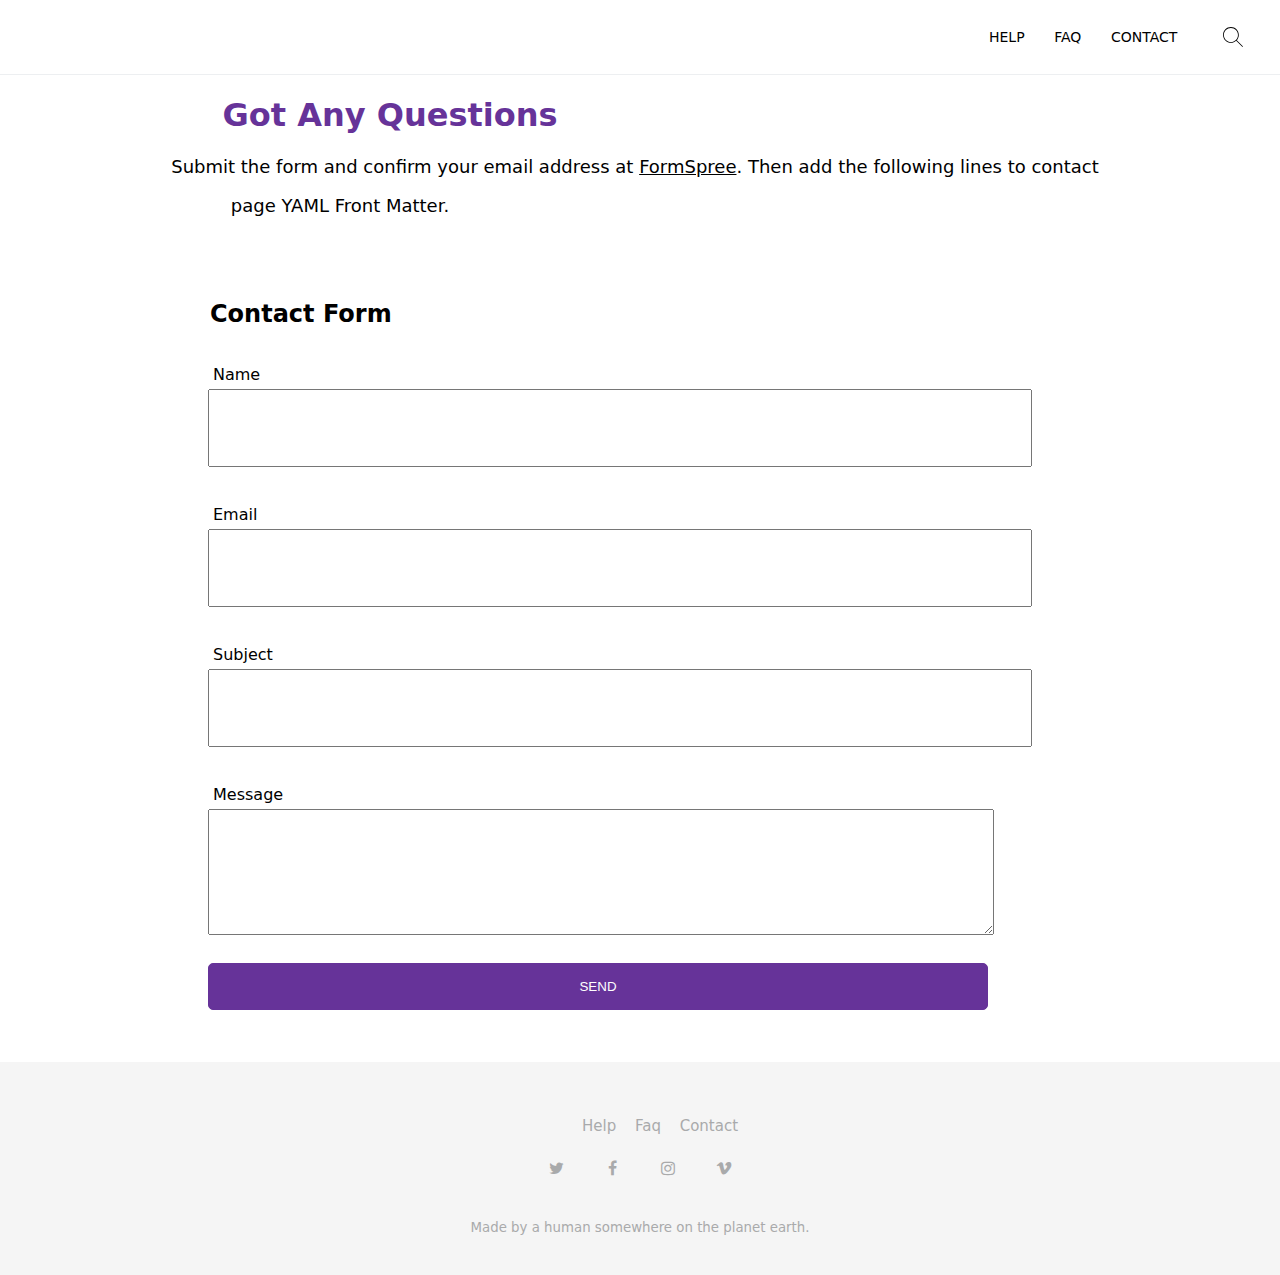
<file: contact.html>
<!DOCTYPE html>
<html lang="en">

<head>
  <meta charset="UTF-8">
  <meta name="viewport" content="width=device-width, initial-scale=1.0">
  <title>contact</title>
  <link rel="stylesheet" href="styles.css">
  <link href="https://stackpath.bootstrapcdn.com/font-awesome/4.7.0/css/font-awesome.min.css" rel="stylesheet">
</head>

<body>
  <header class="contact-header-2">
    <nav class="nav-menu-2">
      <ul>
        <li><a href="index.html">HELP</a></li>
        <li><a href="faq.html">FAQ</a></li>
        <li><a href="contact.html">CONTACT</a></li>
      </ul>
    </nav>
    <img src="./My images/search.svg" class="search-icon-2" />
  </header>
  <div class="q-and-a">
    <h1>Got Any Questions</h1>
    <h3>Submit the form and confirm your email address at <a href="https://formspree.io/">FormSpree</a>. Then add the
      following lines to contact</h3>
    <h4>page YAML Front Matter.</h4>
  </div>
  <div class="contact-form">
    <h2>Contact Form</h2>

    <div class="txtb">
      <label>Name </label>
      <input type="text" name="" value="" />
    </div>
    <div class="txtb">
      <label>Email </label>
      <input type="text" name="" value="" />
    </div>
    <div class="txtb">
      <label>Subject </label>
      <input type="text" name="" value="" />
    </div>

    <div class="txtb">
      <label>Message</label>
      <textarea rows="8"></textarea>
    </div>


    <button class="btn-2">SEND</button>

  </div>

  <footer class="footer-main-div-3">
    <div class="footer-menu-3">
      <ul>
        <li><a href="index.html">Help</a></li>
        <li><a href="faq.html">Faq</a></li>
        <li><a href="contact.html">Contact</a></li>
      </ul>
    </div>

    <div class="social-media-icons-3">
      <ul>
        <li><a href="https://twitter.com"><i class="fa fa-twitter" target="_blank"></i></a></li>
        <li><a href="https://facebook.com"><i class="fa fa-facebook" target="_blank"></i></a></li>
        <li><a href="https://instagram.com"><i class="fa fa-instagram" target="_blank"></i></a></li>
        <li><a href="https://vimeo.com"><i class="fa fa-vimeo" target="_blank"></i></a></li>
      </ul>
    </div>

    <div class="on-earth-3">
      Made by a <a href="https://ivanchromjak.com">human</a> somewhere on the planet earth.
    </div>
  </footer>

</body>

</html>
</file>
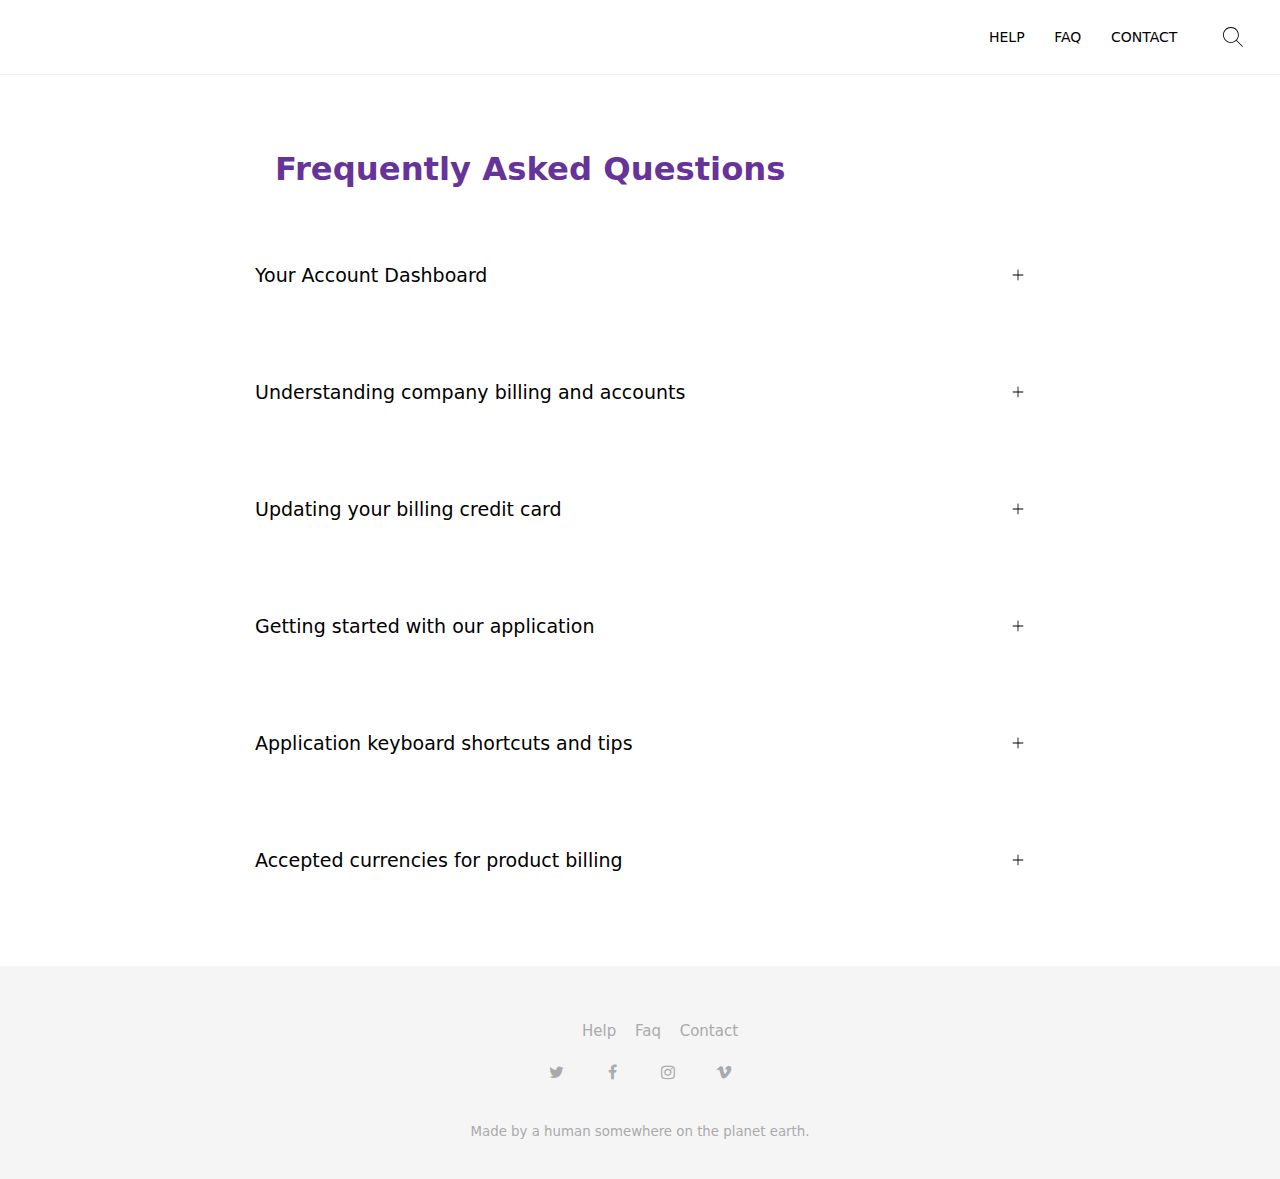
<file: faq.html>
<!DOCTYPE html>
<html lang="en">

<head>
    <meta charset="UTF-8">
    <meta name="viewport" content="width=device-width, initial-scale=1.0">
    <title>Faq</title>
    <meta name="description" content="This is the description">
    <link rel="stylesheet" href="styles.css">
    <link href="https://stackpath.bootstrapcdn.com/font-awesome/4.7.0/css/font-awesome.min.css" rel="stylesheet">
</head>

<body>
    <header class="contact-header-2">
        <nav class="nav-menu-2">
            <ul>
                <li><a href="index.html">HELP</a></li>
                <li><a href="faq.html">FAQ</a></li>
                <li><a href="contact.html">CONTACT</a></li>
            </ul>
        </nav>
        <img src="./My images/search.svg" class="search-icon-2" />
    </header>

    <div class="f-a-q">
        <h2>Frequently Asked Questions</h2>
    </div>

    <div class="f-a-q-content">
        <li>
            Your Account Dashboard
            <img src="./My images/plus.svg" class="plus-icon" />
        </li>
        <li>
            Understanding company billing and accounts
            <img src="./My images/plus.svg" class="plus-icon" />
        </li>
        <li>
            Updating your billing credit card
            <img src="./My images/plus.svg" class="plus-icon" />
        </li>
        <li>
            Getting started with our application
            <img src="./My images/plus.svg" class="plus-icon" />
        </li>
        <li>
            Application keyboard shortcuts and tips
            <img src="./My images/plus.svg" class="plus-icon" />
        </li>
        <li>
            Accepted currencies for product billing
            <img src="./My images/plus.svg" class="plus-icon" />
        </li>
    </div>

    <footer class="footer-main-div-2">
        <div class="footer-menu-2">
            <ul>
                <li><a href="index.html">Help</a></li>
                <li><a href="faq.html">Faq</a></li>
                <li><a href="contact.html">Contact</a></li>
            </ul>
        </div>

        <div class="social-media-icons-2">
            <ul>
                <li><a href="https://twitter.com"><i class="fa fa-twitter" target="_blank"></i></a></li>
                <li><a href="https://facebook.com"><i class="fa fa-facebook" target="_blank"></i></a></li>
                <li><a href="https://instagram.com"><i class="fa fa-instagram" target="_blank"></i></a></li>
                <li><a href="https://vimeo.com"><i class="fa fa-vimeo" target="_blank"></i></a></li>
            </ul>
        </div>
        <div class="on-earth-2">
            Made by a <a href="https://ivanchromjak.com">human</a> somewhere on the planet earth.
        </div>
    </footer>
</body>

</html>
</file>
<file: styles.css>
lea* {
    box-sizing: border-box;
}

html, body{
    margin: 0;
    padding: 0;
}

.nav ul {
    margin: 0;
}

.nav li {
    display: inline;
}

.nav a {
    display: inline-block;
    position: relative;
    padding: 0.9em;
    color: white;
    text-decoration: none;
    font-family: system-ui;
}

.briefcase-icon {
    width: 35px;
    height: 35px;
}

.main-nav {
    font-size: smaller;
    font-weight: lighter;
    display: flex;
    justify-content: space-between;
    align-items: center;
    padding: 1em 9em;
}

.nav a:hover{
    color: whitesmoke;
}

.main-header{
    background-image: url("My images/header\ tech\ guys.jpg");
    background-size: cover;
    height: 540px;
    text-align: center;
    position: relative;
}

.color-overlay {
    width: 100%;
    height:540px;
    background:#663399;
    opacity: .8;
    position: absolute;
    
}

.support-team h1 {
    font-size: 44px;
}

.support-team h3 {
    margin-top: 1%;
}
.support-team {
    font-family: system-ui;
    margin-top: 70px;
    text-decoration: none;
    color: white;
    position: absolute;
    left: 28%;
}

.searchbox {
    position: absolute;
    top: 68%;
    left: 50%;
    transform: translate(-50%,-50%);
}

.text {
    font-family: system-ui;
    height: 50px;
    width: 550px;
    border-radius: 80px;
    padding: 0px 10px;
}

.topics {
    text-align: center;
    color: #663399;
    font-size: 1.7em;
    font-family: system-ui;
    padding: 1.8em;
}

.container-1 {
    display: flex;
    justify-content: center;
}

.container-1 div {
    border: 1px; 
    height: 250px;
    width: 350px;
    padding: 60px 60px;
    
}

.container-1 h3 {
    text-align: center;
    font-family: system-ui;
}
.container-1 p {
    text-align: center;
    color: grey;
    font-family: system-ui;
    font-size: 13px;
}

.box-1,
.box-2,
.box-3 {
    background-color: white;
    padding:2em;
    margin: 0 1em;
    box-shadow: 0 0 20px 0px rgba(0,0,0,.5);
}

.settings-icon {
    width: 240px;
    height: 50px;
}

.credit-icon {
    width: 240px;
    height: 50px;
}

.gear-icon {
    width: 240px;
    height: 50px;
}

.started {
    text-align: center;
    font-size: 0.5em;
    font-family: system-ui;
}

.questions-1 {
    text-align: center;
    font-family: system-ui;
    text-decoration: none;
    
}

.questions-1 h2 {
    font-size: 28px;
    margin-top: 90px;
    color: #663399;
}

.questions-1 p {
    font-size: 20px;
}

.btn {
    padding: 20px 40px;
    font-size: 13px;
    font-family: system-ui;
    background:#663399;
    border: none;
    border-radius: 6px;
    margin-top: 10px;
}

.btn a {
    color: #ffffff;
    text-decoration: none;
}

.footer-main-div {
    width: 100%;
    height: auto;
    margin-top: 4em;
    background:whitesmoke;
    padding: 40px 0px;
}

.footer-menu li {
    display: inline;
}

.footer-menu a {
    padding: 0.5em;
    color:#A9AAAB;
    text-decoration: none;
    font-family: system-ui;
}

.footer-menu a:hover {
    color:black;
}

.footer-menu {
    text-align: center;
    font-size:15px;
}

.social-media-icons {
    width: 100%;
    height: auto;
    margin: auto;
}

.on-earth {
    text-align: center;
    font-size: smaller;
    color: #A9AAAB;
    font-family: system-ui;
}

.on-earth a {
    color: #A9AAAB;
    text-decoration: none;
}

.on-earth a:hover {
    color: black;
}

.social-media-icons ul {
    margin: 0px;
    padding: 0px;
    text-align: center;
}

.social-media-icons ul li {
    display: inline-block;
    width: 50px;
    height: 50px;
    margin: 10px 1px;
}

.social-media-icons a {
    color: #A9AAAB;
}

.social-media-icons a:hover {
    color: black;
}

/*--- css for faq---*/

.contact-header-2 {
    background: #fff;
    border-bottom: solid 1px #edeff1;
    padding: 10px 2em 10px 0;
    display: flex;
    justify-content: flex-end;
    align-items: center;
}

.nav-menu-2 li {
    display: inline;
}

.nav-menu-2 ul {
    margin-right: 2em;
    font-family: system-ui;
    font-size: 14px;
    padding: 5px 0;
    
}

.search-icon-2 {
    height: 30px;
}

.nav-menu-2 a {
    color: black;
    text-decoration: none;
    padding: 0.9em;
}

.f-a-q {
    color: #639;
    font-size: 21.5px;
    font-family: system-ui;
    margin-left: 275px;
    margin-top: 75px;
}

.f-a-q-content {
    margin: 0 auto;
    max-width: 770px;
    list-style: none;
}

.plus-icon {
    width: 14px;
}
 

.f-a-q-content li {
    display: flex;
    justify-content: space-between;
    margin-bottom: 5em;
    margin-top: 4em;
    font-size: 19px;
    font-family: system-ui;
    font-weight: 500;
    
}

.footer-main-div-2 {
    width: 100%;
    height: auto;
    margin: auto;
    background:whitesmoke;
    padding: 40px 0px;
}

.footer-menu-2 li {
    display: inline;
}

.footer-menu-2 a {
    padding: 0.5em;
    color:#A9AAAB;
    text-decoration: none;
    font-family: system-ui;
}

.footer-menu-2 a:hover {
    color:black;
}

.footer-menu-2 {
    text-align: center;
    font-size:15px;
}

.social-media-icons-2 {
    width: 100%;
    height: auto;
    margin: auto;
}

.on-earth-2 {
    text-align: center;
    font-size: smaller;
    color: #A9AAAB;
    font-family: system-ui;
}

.on-earth-2 a {
    color: #A9AAAB;
    text-decoration: none;
}

.on-earth-2 a:hover {
    color: black;
}

.social-media-icons-2 ul {
    margin: 0px;
    padding: 0px;
    text-align: center;
}

.social-media-icons-2 ul li {
    display: inline-block;
    width: 50px;
    height: 50px;
    margin: 10px 1px;
}

.social-media-icons-2 a {
    color: #A9AAAB;
}

.social-media-icons-2 a:hover {
    color: black;
}

/*--- css for contact.html---*/
.footer-main-div-3 {
    width: 100%;
    height: auto;
    margin: auto;
    background:whitesmoke;
    padding: 40px 0px;
}

.footer-menu-3 li {
    display: inline;
}

.footer-menu-3 a {
    padding: 0.5em;
    color:#A9AAAB;
    text-decoration: none;
    font-family: system-ui;
}

.footer-menu-3 a:hover {
    color:black;
}

.footer-menu-3 {
    text-align: center;
    font-size:15px;
}

.social-media-icons-3 {
    width: 100%;
    height: auto;
    margin: auto;
}

.on-earth-3 {
    text-align: center;
    font-size: smaller;
    color: #A9AAAB;
    font-family: system-ui;
}

.on-earth-3 a {
    color: #A9AAAB;
    text-decoration: none;
}

.on-earth-3 a:hover {
    color: black;
}

.social-media-icons-3 ul {
    margin: 0px;
    padding: 0px;
    text-align: center;
}

.social-media-icons-3 ul li {
    display: inline-block;
    width: 50px;
    height: 50px;
    margin: 10px 1px;
}

.social-media-icons-3 a {
    color: #A9AAAB;
}

.social-media-icons-3 a:hover {
    color: black;
}


.contact-header {
    background: #fff;
    border-bottom: solid 1px #edeff1;
    padding: 10px 0;
    position: relative;
}

.nav-menu-1 li {
    display: inline;
}

.nav-menu-1 ul {
    margin-right: 200px;
    text-align: right;
    font-family: system-ui;
    font-size: 14px;
    padding: 5px 0;
    
}

.search-icon-1 {
    margin-left: 1150px;
    margin-bottom: 1px;
    height: 30px;
    position: relative;
}

.nav-menu-1 a {
    color: black;
    text-decoration: none;
    padding: 0.9em;
}



.q-and-a {
    font-family: system-ui;
    text-decoration: none;
    text-align: center;
}

.q-and-a h1 {
    margin-right: 500px;
    color: #663399;
}

.q-and-a h3 {
    font-weight: lighter;
    font-size: 18px;
    margin-right:10px ;
}

.q-and-a h3 a {
    color: black;
    
}

.q-and-a h4 {
    font-weight: lighter;
    font-size: 18px;
    margin-right:600px;
    margin-top: 1px;
}

.contact-form {
    max-width: 900px;
    background:none;
    margin: 0 auto;
    padding: 40px 40px;
    font-family: system-ui;
}

.contact-form h2 {
    margin-left: 20px;
}

.txtb {
    margin: 9px 0;
    padding: 12px 18px;
}

.txtb label {
    display: block;
    margin: 5px;
}

.txtb input {
    border-radius: none;
    padding: 12px 20px;
    height: 50px;
    width: 780px;
}

.txtb textarea {
    width: 780px;
}

.articles {
    margin-block-start: 0;
    padding-inline-start: 0;
    list-style: none;
}

.articles li {
    display: flex;
    justify-content: space-between;
    margin-bottom: 1em;
}

.articles li a {
    text-decoration: none;
    font-family: system-ui;
    font-weight: 400;
    color: black;
}

.articles li a:hover {
    color: #639;
}

.right-icon {
    width: 14px;
}

.articles-wrapper {
    margin: 0 auto;
    max-width: 800px;
    margin-top: 150px;
}

.articles-wrapper h2 {
    font-family: system-ui;
    color:#639;
    font-size: 30px;
}
/*--- css for console.html---*/

.console-header {
    background: #fff;
    border-bottom: solid 1px #edeff1;
    padding: 10px 0;
    position: relative;
}

.nav-menu-3 li {
    display: inline;
}

.nav-menu-3 ul {
    margin-right: 200px;
    text-align: right;
    font-family: system-ui;
    font-size: 14px;
    padding: 5px 0;
    
}

.search-icon-3 {
    margin-left: 1150px;
    margin-bottom: 1px;
    height: 30px;
    position: relative;
}

.nav-menu-3 a {
    color: black;
    text-decoration: none;
    padding: 0.9em;
}

.js-console {
    font-family: system-ui;
    margin-left: 271px;
    margin-top: 73px;
}

.js-console h1 {
    color: #639;
    font-size: 32px;
}

.js-console h2 {
    font-size:20px;
    margin-top: 40px;
}

.js-console li {
    list-style: none;
    font-size: 19px;
    font-weight: 370;
    line-height: 1.8;
}

.para-content {
    font-size: 17px;
    font-family: system-ui;
    font-weight: 400;
    color: grey;
    margin-top: 45px;
    margin-left: 271px;
    line-height: 1.8;
}

.para-content-1 {
    margin-left:271px;
    margin-top:45px ;
    font-family: system-ui;
}

.para-content-1 h2 {
    font-size: 28px;
}

.para-content-1 p {
    color: grey;
    line-height: 1.8;
    font-weight: 400;
    font-size: 17px;
}

.para-content-2 {
    margin-left: 271px;
    margin-top: 45px;
    font-family: system-ui;
}
.para-content-2 h2 {
    font-size: 28px;
}
.para-content-2 p {
    color: grey;
    line-height: 1.8;
    font-weight: 400;
    font-size: 17px;
}

.para-content-3 {
    margin-left: 271px;
    margin-top: 45px;
    font-family: system-ui;
}

.para-content-3 h2 {
    font-size: 28px;
}
.para-content-3 p {
    color: grey;
    line-height: 1.8;
    font-weight: 400;
    font-size: 17px;
}
.para-content-3 h3 {
    margin-top: 70px;
    margin-left: 20px;
    margin-bottom: 70px;
    font-style: italic;
    font-weight: 400;
    line-height: 1.8;
}
.para-content-3 h4 {
    color: grey;
    font-size: 14px;
    font-style: italic;
    font-weight: 400;
}

.dns-articles {
    margin-left: 271px;
    margin-top: 60px;
    font-family: system-ui;
    margin-bottom: 70px;
}
.dns-articles h2 {
    font-size: 25px;
}
.dns-articles li {
    list-style: none;
    line-height: 3.2;
    font-size: 17px;
    display: flex;
    justify-content: space-between;
    width: 750px;
}
.dns-articles li:hover {
    color: #639;
}

.footer-main-div-4 {
    width: 100%;
    height: auto;
    margin: auto;
    background:whitesmoke;
    padding: 40px 0px;
}

.footer-menu-4 li {
    display: inline;
}

.footer-menu-4 a {
    padding: 0.5em;
    color:#A9AAAB;
    text-decoration: none;
    font-family: system-ui;
}

.footer-menu-4 a:hover {
    color:black;
}

.footer-menu-4 {
    text-align: center;
    font-size:15px;
}

.social-media-icons-4 {
    width: 100%;
    height: auto;
    margin: auto;
}

.on-earth-4 {
    text-align: center;
    font-size: smaller;
    color: #A9AAAB;
    font-family: system-ui;
}

.on-earth-4 a {
    color: #A9AAAB;
    text-decoration: none;
}

.on-earth-4 a:hover {
    color: black;
}

.social-media-icons-4 ul {
    margin: 0px;
    padding: 0px;
    text-align: center;
}

.social-media-icons-4 ul li {
    display: inline-block;
    width: 50px;
    height: 50px;
    margin: 10px 1px;
}

.social-media-icons-4 a {
    color: #A9AAAB;
}

.social-media-icons-4 a:hover {
    color: black;
}

/*--- css for billing.html---*/

.billing-header {
    background: #fff;
    border-bottom: solid 1px #edeff1;
    padding: 10px 0;
    position: relative;
}

.nav-menu-4 li {
    display: inline;
}

.nav-menu-4 ul {
    margin-right: 200px;
    text-align: right;
    font-family: system-ui;
    font-size: 14px;
    padding: 5px 0;
    
}

.nav-menu-4 a {
    color: black;
    text-decoration: none;
    padding: 0.9em;
}

.footer-main-div-5 {
    width: 100%;
    height: auto;
    margin: auto;
    background:whitesmoke;
    padding: 40px 0px;
}

.footer-menu-5 li {
    display: inline;
}

.footer-menu-5 a {
    padding: 0.5em;
    color:#A9AAAB;
    text-decoration: none;
    font-family: system-ui;
}

.footer-menu-5 a:hover {
    color:black;
}

.footer-menu-5 {
    text-align: center;
    font-size:15px;
}

.social-media-icons-5 {
    width: 100%;
    height: auto;
    margin: auto;
}

.on-earth-5 {
    text-align: center;
    font-size: smaller;
    color: #A9AAAB;
    font-family: system-ui;
}

.on-earth-5 a {
    color: #A9AAAB;
    text-decoration: none;
}

.on-earth-5 a:hover {
    color: black;
}

.social-media-icons-5 ul {
    margin: 0px;
    padding: 0px;
    text-align: center;
}

.social-media-icons-5 ul li {
    display: inline-block;
    width: 50px;
    height: 50px;
    margin: 10px 1px;
}

.social-media-icons-5 a {
    color: #A9AAAB;
}

.social-media-icons-5 a:hover {
    color: black;
}

.btn-2 {
    justify-content: center;
    display: flex;
    width: 780px;
    margin: 12px 18px;
    padding: 15px;
    background-color: #639;
    border: 1px solid #639;
    color: #fff;
    border-radius: 5px;
}
</file>
